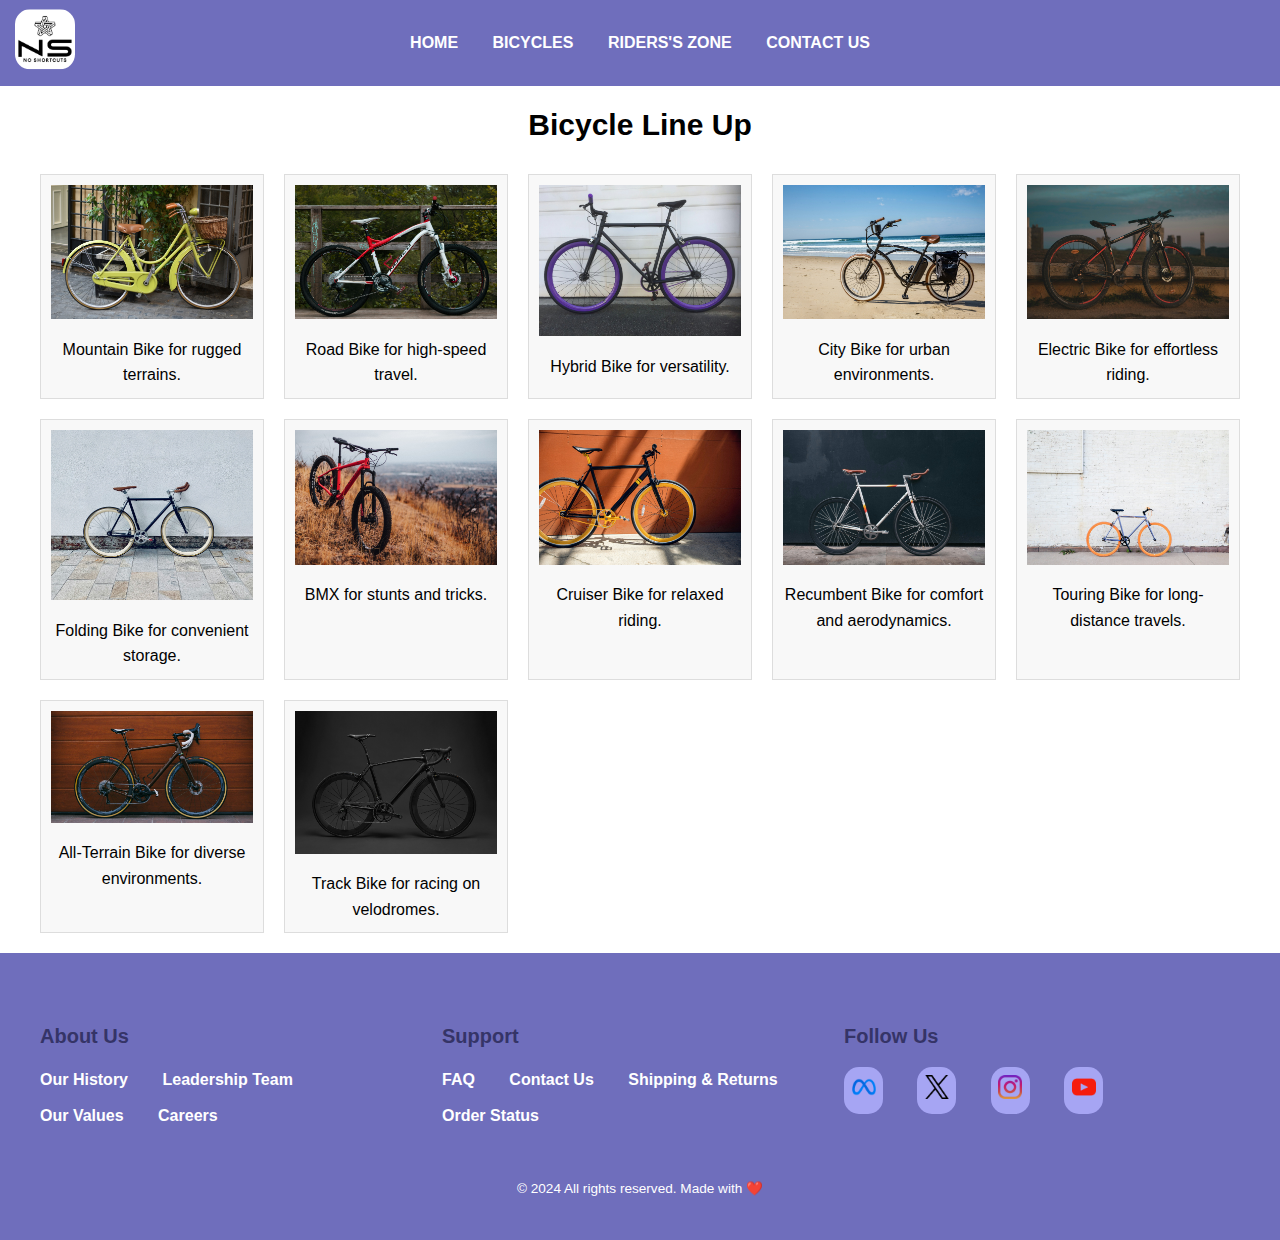
<file: WEB_PROJECT/WebPages/bicycles.html>
<!DOCTYPE html>
<html lang="en">

<head>
  <meta charset="UTF-8" />
  <meta name="viewport" content="width=device-width, initial-scale=1.0" />
  <title>Bicycles</title>
  <link rel="stylesheet" href="../CSS/styles.css" />
  <style>
    /* Default Styles */

    /* Reset default margin and padding */
    body,
    h1,
    h2,
    h3,
    p,
    ul {
      margin: 0;
      padding: 0;
    }

    /* Basic styling */
    body {
      font-family: Arial, sans-serif;
      line-height: 1.6;
    }

    .container {
      width: 80%;
      margin: auto;
    }

    .header {
      text-align: center;
      padding: 1rem 0;
    }

    .navbar {
      background-color: #333;
      overflow: hidden;
    }

    .navbar a {
      float: left;
      display: block;
      color: #f2f2f2;
      text-align: center;
      padding: 14px 16px;
      text-decoration: none;
    }

    .navbar a:hover {
      background-color: #ddd;
      color: black;
    }

    .bicycle-grid {
      display: grid;
      grid-template-columns: repeat(auto-fit, minmax(200px, 1fr));
      gap: 20px;
    }

    .bicycle {
      text-align: center;
    }

    .footer {
      text-align: center;
      padding: 1rem 0;
      background-color: #333;
      color: #f2f2f2;
    }

    .footer a {
      color: #f2f2f2;
    }

    /* Media Query for Mobile Devices */
    @media (max-width: 768px) {
      .container {
        width: 90%;
      }

      .header {
        font-size: 1.5rem;
      }

      .navbar {
        overflow: visible;
      }

      .navbar a {
        float: none;
        display: block;
        text-align: left;
      }

      .bicycle-grid {
        grid-template-columns: repeat(auto-fit, minmax(150px, 1fr));
        gap: 10px;
      }

      .footer {
        font-size: 0.8rem;
        padding-left: 0px;
      }
    }

    /* styles for headaer */
  </style>
</head>

<body></body>

</html>

<body>
  <header>
    <div class="symbol left">
      <a href="../index.html"><img src="../Images/noshortcuts.png" alt="" /></a>
    </div>
    <!-- Symbol added here -->
    <ul>
      <li class="nav-list"><a href="../index.html">HOME</a></li>
      <li class="nav-list"><a href="bicycles.html">BICYCLES</a></li>
      <li class="nav-list"><a href="riders.html">RIDERS'S ZONE</a></li>
      <li class="nav-list"><a href="contact.html">CONTACT US</a></li>
    </ul>
    <div class="symbol right"></div>
  </header>

  <!-- Bicycles Grid Section -->
  <h2 class="section-title">Bicycle Line Up</h2>

  <section class="bicycle-grid">
    <div class="bicycle">
      <img src="../Images/bike1.jpg" alt="Bicycle 1" />
      <p>Mountain Bike for rugged terrains.</p>
    </div>
    <div class="bicycle">
      <img src="../Images/bike2.jpg" alt="Bicycle 2" />
      <p>Road Bike for high-speed travel.</p>
    </div>
    <div class="bicycle">
      <img src="../Images/bike3.jpg" alt="Bicycle 3" />
      <p>Hybrid Bike for versatility.</p>
    </div>
    <div class="bicycle">
      <img src="../Images/bike4.jpg" alt="Bicycle 4" />
      <p>City Bike for urban environments.</p>
    </div>
    <div class="bicycle">
      <img src="../Images/bike5.jpg" alt="Bicycle 5" />
      <p>Electric Bike for effortless riding.</p>
    </div>
    <div class="bicycle">
      <img src="../Images/bike6.jpg" alt="Bicycle 6" />
      <p>Folding Bike for convenient storage.</p>
    </div>
    <div class="bicycle">
      <img src="../Images/bike7.jpg" alt="Bicycle 7" />
      <p>BMX for stunts and tricks.</p>
    </div>
    <div class="bicycle">
      <img src="../Images/bike8.jpg" alt="Bicycle 8" />
      <p>Cruiser Bike for relaxed riding.</p>
    </div>
    <div class="bicycle">
      <img src="../Images/bike9.jpg" alt="Bicycle 9" />
      <p>Recumbent Bike for comfort and aerodynamics.</p>
    </div>
    <div class="bicycle">
      <img src="../Images/bike10.jpg" alt="Bicycle 10" />
      <p>Touring Bike for long-distance travels.</p>
    </div>
    <div class="bicycle">
      <img src="../Images/bike11.jpg" alt="Bicycle 11" />
      <p>All-Terrain Bike for diverse environments.</p>
    </div>
    <div class="bicycle">
      <img src="../Images/bike12.jpg" alt="Bicycle 12" />
      <p>Track Bike for racing on velodromes.</p>
    </div>
  </section>

  <footer class="site-footer">
    <div class="footer-container">
      <div class="footer-row">
        <div class="footer-column">
          <h4>About Us</h4>
          <ul class="footer-links">
            <li><a href="#">Our History</a></li>
            <li><a href="#">Leadership Team</a></li>
            <li><a href="#">Our Values</a></li>
            <li><a href="#">Careers</a></li>
          </ul>
        </div>
        <div class="footer-column">
          <h4>Support</h4>
          <ul class="footer-links">
            <li><a href="#">FAQ</a></li>
            <li><a href="#">Contact Us</a></li>
            <li><a href="#">Shipping & Returns</a></li>
            <li><a href="#">Order Status</a></li>
          </ul>
        </div>
        <div class="footer-column">
          <h4>Follow Us</h4>
          <ul class="footer-social-links">
            <li>
              <a href="https://www.meta.com/ca/"><img src="../Images/meta.png" alt="Meta" /></a>
            </li>
            <li>
              <a href="https://twitter.com/"><img src="../Images/twitter.png" alt="Twitter" /></a>
            </li>
            <li>
              <a href="https://www.instagram.com/"><img src="../Images/instagram.png" alt="Instagram" /></a>
            </li>
            <li>
              <a href="https://www.youtube.com/"><img src="../Images/youtube.png" alt="YouTube" /></a>
            </li>
          </ul>
        </div>
      </div>
      <div class="footer-credits">
        &copy; 2024 All rights reserved. Made with ❤️
      </div>
    </div>
  </footer>
</body>
</file>
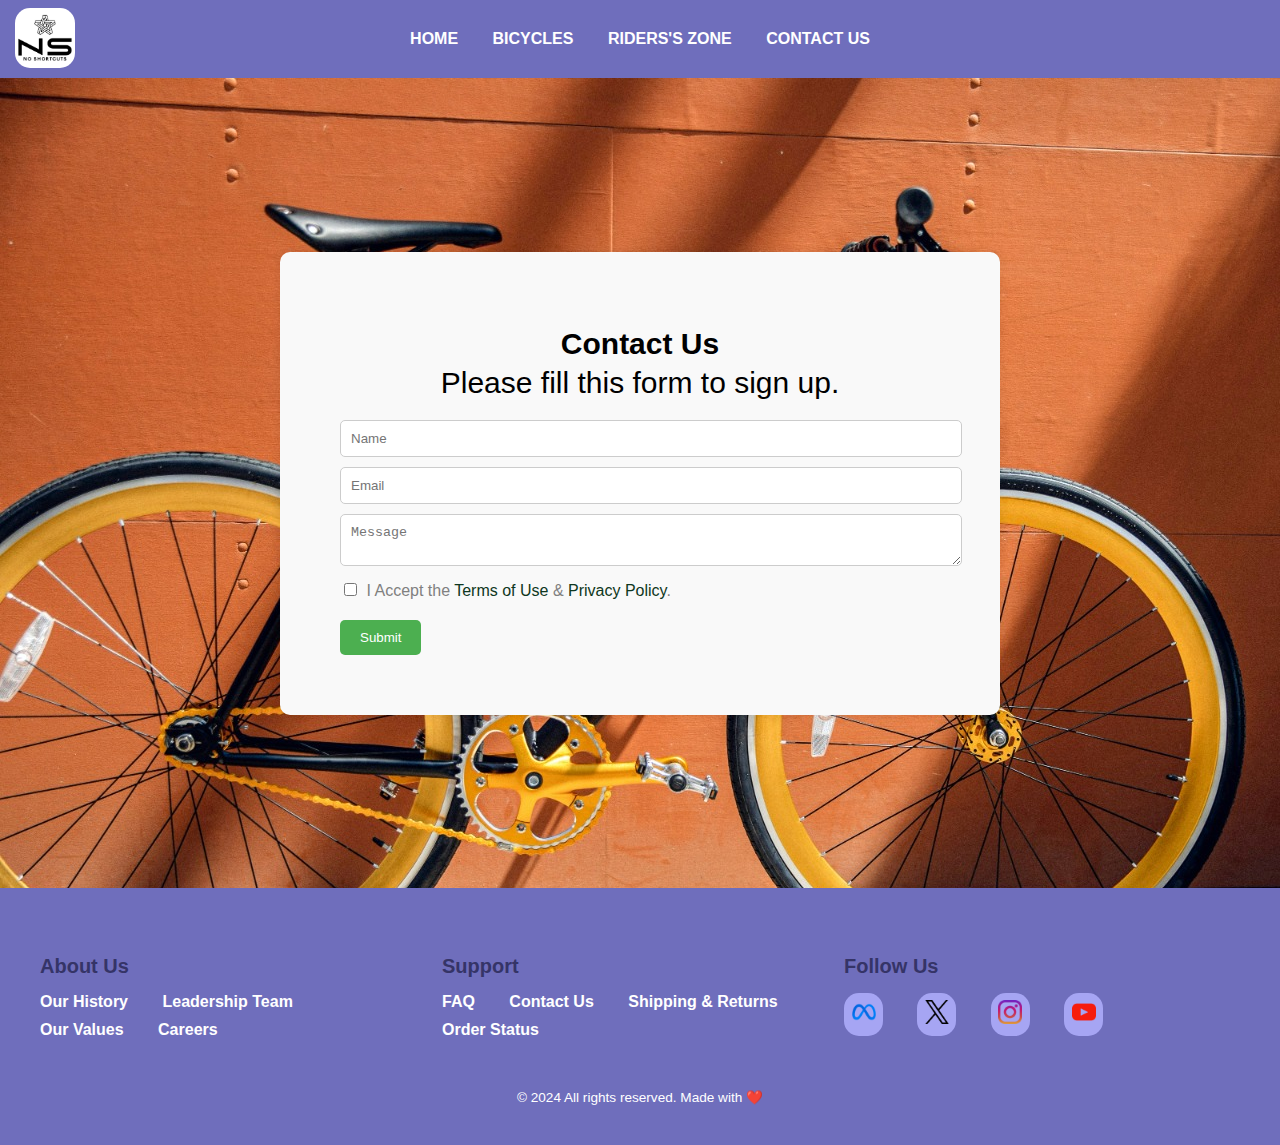
<file: WEB_PROJECT/WebPages/contact.html>
<!DOCTYPE html>
<html lang="en">
  <head>
    <meta charset="UTF-8" />
    <meta name="viewport" content="width=device-width, initial-scale=1.0" />
    <title>Bicycles</title>
    <link rel="stylesheet" href="../CSS/styles.css" />
  </head>

  <body>
    <header>
      <div class="symbol left">
        <a href="../index.html"
          ><img src="../Images/noshortcuts.png" alt=""
        /></a>
      </div>
      <!-- Symbol added here -->
      <ul>
        <li class="nav-list"><a href="../index.html">HOME</a></li>
        <li class="nav-list"><a href="bicycles.html">BICYCLES</a></li>
        <li class="nav-list"><a href="riders.html">RIDERS'S ZONE</a></li>
        <li class="nav-list"><a href="contact.html">CONTACT US</a></li>
      </ul>
      <div class="symbol right"></div>
    </header>

    <div class="wrapper">
      <form class="form">
        <h2 class="section-title">Contact Us</h2>
        <!-- <div class="pageTitle title">Sign Up</div> -->
        <div class="secondaryTitle title">
          Please fill this form to sign up.
        </div>
        <input type="text" class="name formEntry" placeholder="Name" required />
        <input type="email" class="email formEntry" placeholder="Email" required/>
        <textarea class="message formEntry" placeholder="Message"></textarea>
        <input type="checkbox" class="termsConditions" value="Term" />
        <label style="color: grey" for="terms">
          I Accept the <span style="color: #0e3721">Terms of Use</span> &
          <span style="color: #0e3721">Privacy Policy</span>.</label
        ><br />
        <button class="submit formEntry" onclick="thanks()">Submit</button>
      </form>
    </div>

    <footer class="site-footer">
      <div class="footer-container">
        <div class="footer-row">
          <div class="footer-column">
            <h4>About Us</h4>
            <ul class="footer-links">
              <li><a href="#">Our History</a></li>
              <li><a href="#">Leadership Team</a></li>
              <li><a href="#">Our Values</a></li>
              <li><a href="#">Careers</a></li>
            </ul>
          </div>
          <div class="footer-column">
            <h4>Support</h4>
            <ul class="footer-links">
              <li><a href="#">FAQ</a></li>
              <li><a href="#">Contact Us</a></li>
              <li><a href="#">Shipping & Returns</a></li>
              <li><a href="#">Order Status</a></li>
            </ul>
          </div>
          <div class="footer-column">
            <h4>Follow Us</h4>
            <ul class="footer-social-links">
              <li>
                <a href="https://www.meta.com/ca/"
                  ><img src="../Images/meta.png" alt="Meta"
                /></a>
              </li>
              <li>
                <a href="https://twitter.com/"
                  ><img src="../Images/twitter.png" alt="Twitter"
                /></a>
              </li>
              <li>
                <a href="https://www.instagram.com/"
                  ><img src="../Images/instagram.png" alt="Instagram"
                /></a>
              </li>
              <li>
                <a href="https://www.youtube.com/"
                  ><img src="../Images/youtube.png" alt="YouTube"
                /></a>
              </li>
            </ul>
          </div>
        </div>
        <div class="footer-credits">
          &copy; 2024 All rights reserved. Made with ❤️
        </div>
      </div>
    </footer>
  </body>
</html>
</file>
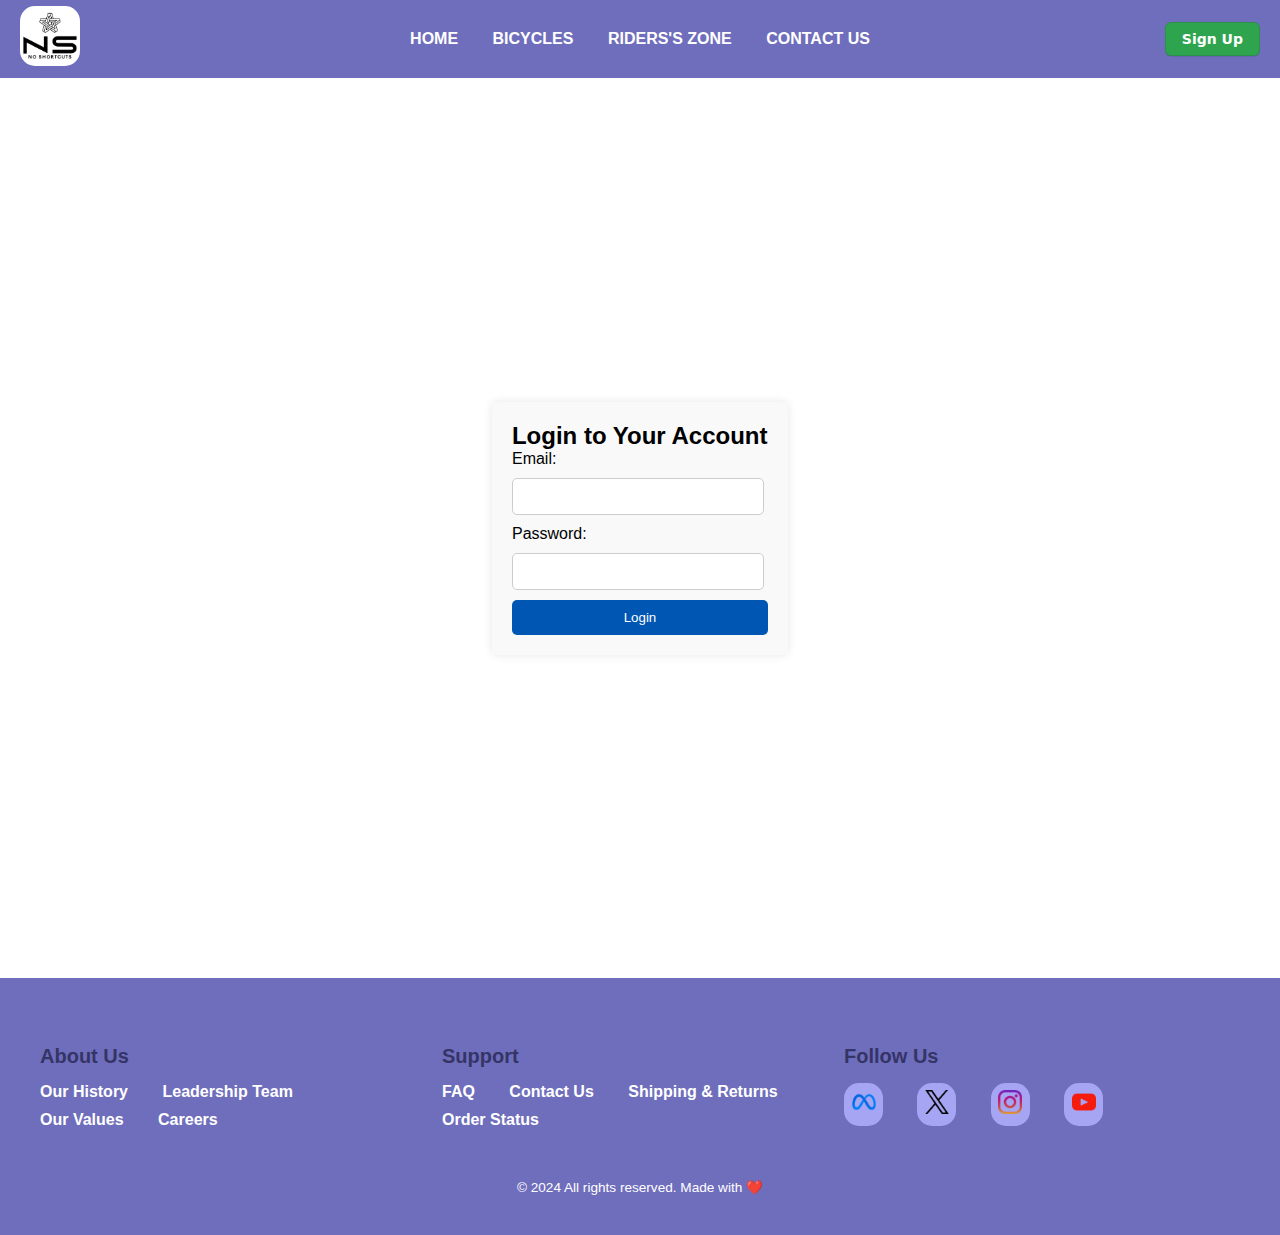
<file: WEB_PROJECT/WebPages/login.html>
<!DOCTYPE html>
<html lang="en">
  <head>
    <meta charset="UTF-8" />
    <meta name="viewport" content="width=device-width, initial-scale=1.0" />
    <link rel="stylesheet" href="../CSS/styles.css" />
    <title>Login Page</title>
    <style>
      ul {
        list-style-type: none;
        padding: 0;
        margin: 0;
      }

      li {
        display: inline-block;
        margin-right: 30px;
        transition: color 0.3s;
        font-weight: bold;
      }

      li:last-child {
        margin-right: 0;
      }

      a:hover {
        color: #080808;
      }

      .symbol {
        position: absolute;
        font-size: 24px;
      }

      .symbol.left {
        left: 20px;
        top: 50%;
        transform: translateY(-50%);
      }

      .symbol.right {
        right: 20px;
        top: 50%;
        transform: translateY(-50%);
        cursor: pointer;
      }
      main section {
        display: flex;
        justify-content: center;
        align-items: center;
        height: 100vh;
      }

      a {
        color: inherit;
        color: #ffffff;
        text-decoration: none;
      }

      main {
        flex: 1;
        z-index: -1;
        display: flex;
        justify-content: center;
        align-items: center;
      }

      .login-container {
        width: 100%;
        max-width: 400px;
        padding: 20px;
        background-color: #f9f9f9;
        border-radius: 5px;
        box-shadow: 0 0 10px rgba(0, 0, 0, 0.1);
      }

      .login-form label {
        display: block;
      }

      .login-form input {
        width: 90%;
        padding: 10px;
        margin: 10px 0;
        border-radius: 5px;
        border: 1px solid #ccc;
      }

      .login-form button {
        width: 100%;
        padding: 10px;
        background-color: #0056b3;
        color: white;
        border: none;
        border-radius: 5px;
        cursor: pointer;
      }

      .login-form button:hover {
        background-color: #004494;
      }
    </style>
  </head>

  <body>
    <header>
      <div class="symbol left">
        <a href="../index.html"
          ><img src="../Images/noshortcuts.png" alt=""
        /></a>
      </div>
      <!-- Symbol added here -->
      <ul>
        <li class="nav-list"><a href="#">HOME</a></li>
        <li class="nav-list"><a href="#">BICYCLES</a></li>
        <li class="nav-list"><a href="#">RIDERS'S ZONE</a></li>
        <li class="nav-list"><a href="#">CONTACT US</a></li>
      </ul>
      <div class="symbol right" onclick="toggleDropdown()">
        <button class="button-3">
          <a href="signup.html">Sign Up</a>
        </button>
      </div>
    </header>
    <main>
      <section>
        <div class="login-container">
          <h2>Login to Your Account</h2>
          <form class="login-form">
            <label for="email">Email:</label>
            <input type="email" id="email" name="email" required />

            <label for="password">Password:</label>
            <input type="password" id="password" name="password" required />

            <button type="submit">Login</button>
          </form>
        </div>
      </section>
    </main>

    <footer class="site-footer">
      <div class="footer-container">
        <div class="footer-row">
          <div class="footer-column">
            <h4>About Us</h4>
            <ul class="footer-links">
              <li><a href="#">Our History</a></li>
              <li><a href="#">Leadership Team</a></li>
              <li><a href="#">Our Values</a></li>
              <li><a href="#">Careers</a></li>
            </ul>
          </div>
          <div class="footer-column">
            <h4>Support</h4>
            <ul class="footer-links">
              <li><a href="#">FAQ</a></li>
              <li><a href="#">Contact Us</a></li>
              <li><a href="#">Shipping & Returns</a></li>
              <li><a href="#">Order Status</a></li>
            </ul>
          </div>
          <div class="footer-column">
            <h4>Follow Us</h4>
            <ul class="footer-social-links">
              <li>
                <a href="https://www.meta.com/ca/"
                  ><img src="../Images/meta.png" alt="Meta"
                /></a>
              </li>
              <li>
                <a href="https://twitter.com/"
                  ><img src="../Images/twitter.png" alt="Twitter"
                /></a>
              </li>
              <li>
                <a href="https://www.instagram.com/"
                  ><img src="../Images/instagram.png" alt="Instagram"
                /></a>
              </li>
              <li>
                <a href="https://www.youtube.com/"
                  ><img src="../Images/youtube.png" alt="YouTube"
                /></a>
              </li>
            </ul>
          </div>
        </div>
        <div class="footer-credits">
          &copy; 2024 All rights reserved. Made with ❤️
        </div>
      </div>
    </footer>
    <script src="../JS/script.js"></script>
  </body>
</html>
</file>
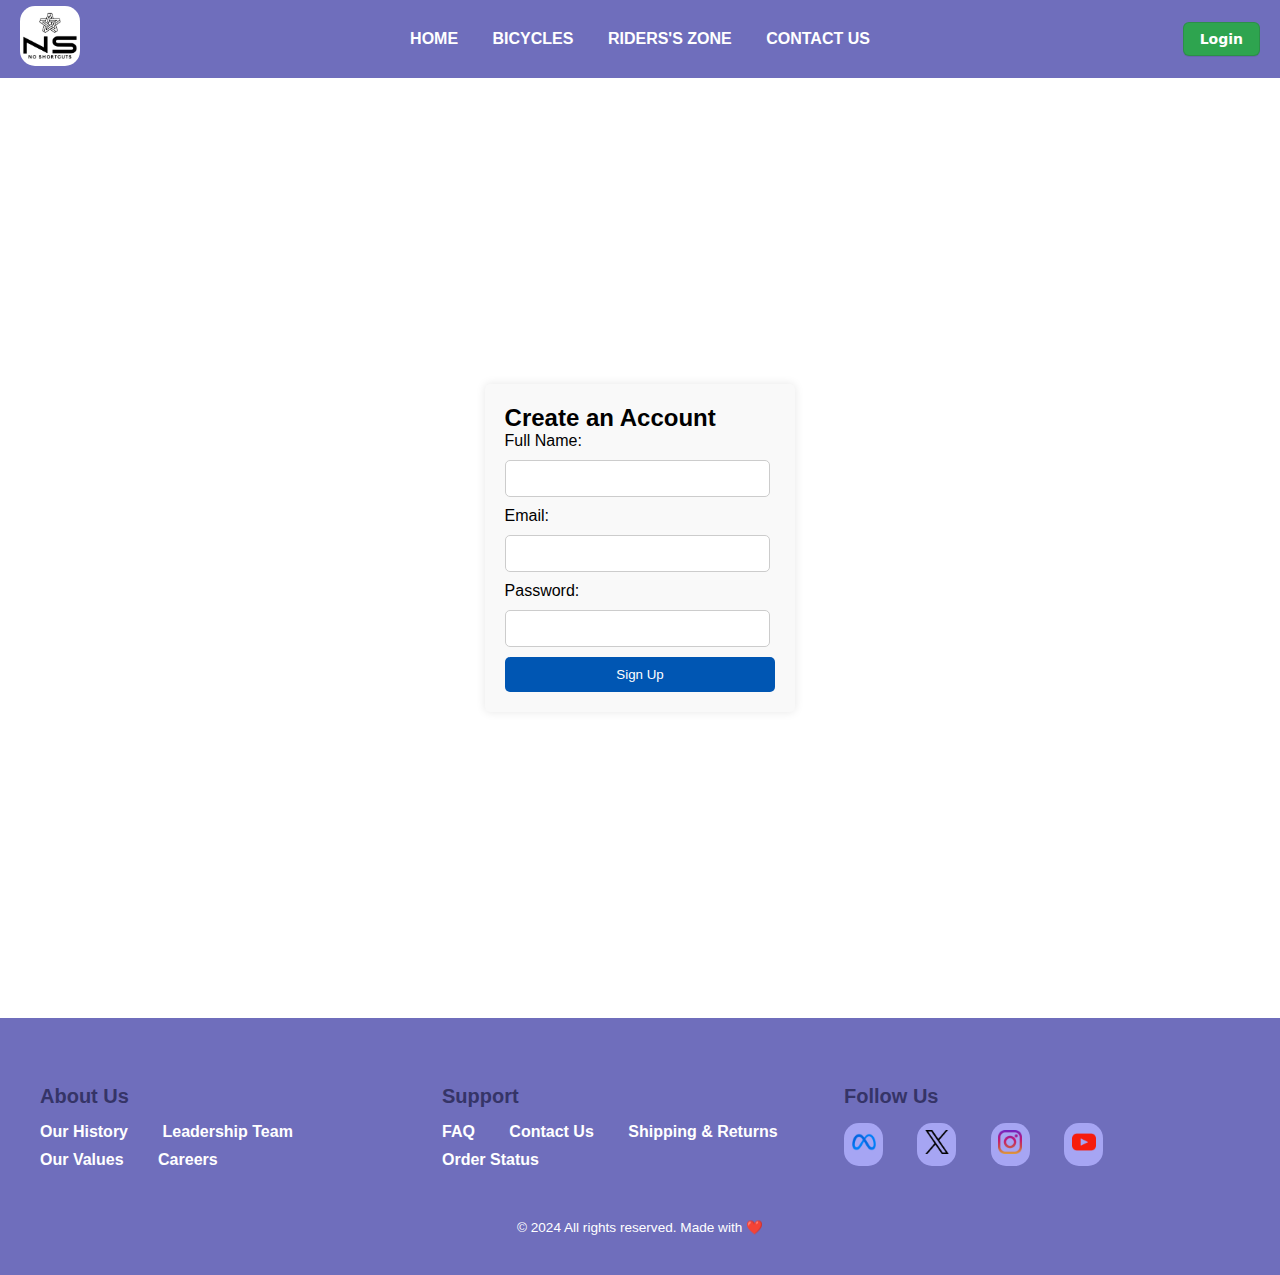
<file: WEB_PROJECT/WebPages/signup.html>
<!DOCTYPE html>
<html lang="en">
  <head>
    <meta charset="UTF-8" />
    <meta name="viewport" content="width=device-width, initial-scale=1.0" />
    <link rel="stylesheet" href="../CSS/styles.css" />
    <title>Sign Up Page</title>
    <style>
      ul {
        list-style-type: none;
        padding: 0;
        margin: 0;
      }

      li {
        display: inline-block;
        margin-right: 30px;
        transition: color 0.3s;
        font-weight: bold;
      }

      li:last-child {
        margin-right: 0;
      }

      a:hover {
        color: #000000;
      }

      .symbol {
        position: absolute;
        font-size: 24px;
      }

      .symbol.left {
        left: 20px;
        top: 50%;
        transform: translateY(-50%);
      }

      .symbol.right {
        right: 20px;
        top: 50%;
        transform: translateY(-50%);
        cursor: pointer;
      }

      main section {
        display: flex;
        justify-content: center;
        align-items: center;
        height: 100vh;
        padding: 20px;
      }

      a {
        color: inherit;
        color: #ffffff;
        text-decoration: none;
      }

      main {
        flex: 1;
        z-index: -1;
        display: flex;
        justify-content: center;
        align-items: center;
      }

      .signup-container {
        width: 100%;
        padding: 20px;
        background-color: #f9f9f9;
        border-radius: 5px;
        box-shadow: 0 0 10px rgba(0, 0, 0, 0.1);
      }

      .signup-form label {
        display: block;
      }

      .signup-form input {
        width: 90%;
        padding: 10px;
        margin: 10px 0;
        border-radius: 5px;
        border: 1px solid #ccc;
      }

      .signup-form button {
        width: 100%;
        padding: 10px;
        background-color: #0056b3;
        color: white;
        border: none;
        border-radius: 5px;
        cursor: pointer;
      }

      .signup-form button:hover {
        background-color: #004494;
      }
    </style>
  </head>

  <body>
    <header>
      <div class="symbol left">
        <a href="../index.html"
          ><img src="../Images/noshortcuts.png" alt=""
        /></a>
      </div>
      <!-- Symbol added here -->
      <ul>
        <li class="nav-list"><a href="#">HOME</a></li>
        <li class="nav-list"><a href="#">BICYCLES</a></li>
        <li class="nav-list"><a href="#">RIDERS'S ZONE</a></li>
        <li class="nav-list"><a href="#">CONTACT US</a></li>
      </ul>
      <div class="symbol right" onclick="toggleDropdown()">
        <button class="button-3">
          <a href="login.html">Login</a>
        </button>
      </div>
    </header>

    <main>
      <section>
        <div class="signup-container">
          <h2>Create an Account</h2>
          <form class="signup-form">
            <label for="fullname">Full Name:</label>
            <input type="text" id="fullname" name="fullname" required />

            <label for="email">Email:</label>
            <input type="email" id="email" name="email" required />

            <label for="password">Password:</label>
            <input type="password" id="password" name="password" required />

            <button type="submit">Sign Up</button>
          </form>
        </div>
      </section>
    </main>

    <footer class="site-footer">
      <div class="footer-container">
        <div class="footer-row">
          <div class="footer-column">
            <h4>About Us</h4>
            <ul class="footer-links">
              <li><a href="#">Our History</a></li>
              <li><a href="#">Leadership Team</a></li>
              <li><a href="#">Our Values</a></li>
              <li><a href="#">Careers</a></li>
            </ul>
          </div>
          <div class="footer-column">
            <h4>Support</h4>
            <ul class="footer-links">
              <li><a href="#">FAQ</a></li>
              <li><a href="#">Contact Us</a></li>
              <li><a href="#">Shipping & Returns</a></li>
              <li><a href="#">Order Status</a></li>
            </ul>
          </div>
          <div class="footer-column">
            <h4>Follow Us</h4>
            <ul class="footer-social-links">
              <li>
                <a href="https://www.meta.com/ca/"
                  ><img src="../Images/meta.png" alt="Meta"
                /></a>
              </li>
              <li>
                <a href="https://twitter.com/"
                  ><img src="../Images/twitter.png" alt="Twitter"
                /></a>
              </li>
              <li>
                <a href="https://www.instagram.com/"
                  ><img src="../Images/instagram.png" alt="Instagram"
                /></a>
              </li>
              <li>
                <a href="https://www.youtube.com/"
                  ><img src="../Images/youtube.png" alt="YouTube"
                /></a>
              </li>
            </ul>
          </div>
        </div>
        <div class="footer-credits">
          &copy; 2024 All rights reserved. Made with ❤️
        </div>
      </div>
    </footer>
  </body>
</html>
</file>
<file: WEB_PROJECT/CSS/styles.css>
/* CSS for styling the header */
    header {
      background-color: #6f6ebc;
      color: #ffffff;
      padding: 30px 20px;
      text-align: center;
      position: relative;
    }

    header img {
      height: 60px;
      width: 60px;
      border-radius: 15px;
    }

    ul {
      list-style-type: none;
      padding: 0;
      margin: 0;
    }

    h2 {
      margin-top: 0;
      margin-bottom: 0;
    }

    li {
      display: inline-block;
      margin-right: 30px;
      transition: color 0.3s;
      font-weight: 600;
    }

    li:last-child {
      margin-right: 0;
    }

    /* Login/Sign Up Btn CSS */
    .button-3 {
      appearance: none;
      background-color: #2ea44f;
      border: 1px solid rgba(27, 31, 35, .15);
      border-radius: 6px;
      box-shadow: rgba(27, 31, 35, .1) 0 1px 0;
      box-sizing: border-box;
      color: #fff;
      cursor: pointer;
      display: inline-block;
      font-family: -apple-system, system-ui, "Segoe UI", Helvetica, Arial, sans-serif, "Apple Color Emoji", "Segoe UI Emoji";
      font-size: 14px;
      font-weight: 600;
      line-height: 20px;
      padding: 6px 16px;
      position: relative;
      text-align: center;
      text-decoration: none;
      user-select: none;
      -webkit-user-select: none;
      touch-action: manipulation;
      vertical-align: middle;
      white-space: nowrap;
    }

    .button-3:focus:not(:focus-visible):not(.focus-visible) {
      box-shadow: none;
      outline: none;
    }

    .button-3:hover {
      background-color: #2c974b;
    }

    .button-3:focus {
      box-shadow: rgba(46, 164, 79, .4) 0 0 0 3px;
      outline: none;
    }

    .button-3:disabled {
      background-color: #94d3a2;
      border-color: rgba(27, 31, 35, .1);
      color: rgba(255, 255, 255, .8);
      cursor: default;
    }

    .button-3:active {
      background-color: #298e46;
      box-shadow: rgba(20, 70, 32, .2) 0 1px 0 inset;
    }

    .button-3 a:hover {
      color: #185329;
    }


    .nav-list a:hover {
      color: #353467;
    }

    .symbol {
      position: absolute;
      font-size: 24px;
    }

    .symbol.left {
      left: 15px;
      top: 53%;
      transform: translateY(-50%);
    }

    .symbol.right {
      right: 20px;
      top: 50%;
      transform: translateY(-50%);
      cursor: pointer;
    }

    a {
      color: inherit;
      color: #ffffff;
      text-decoration: none;
    }

    /* CSS for styling the carousel */
    .carousel-container {
      position: relative;
      height: 90vh;
      z-index: -1;
      overflow: hidden;
      margin-bottom: 20px;
    }

    .carousel-slides {
      display: flex;
      transition: transform 0.5s ease-in-out;

    }

    .carousel-slide {
      width: 100%;
      flex-shrink: 0;
    }

    .carousel-slide img {
      width: 100%;
      height: 100%;
      object-fit: cover;
      object-position: bottom;
    }

    .carousel-button {
      position: absolute;
      top: 50%;
      transform: translateY(-50%);
      color: white;
      font-size: 24px;
      padding: 10px;
      cursor: pointer;
      opacity: 0.5;
      transition: opacity 0.3s ease;
    }

    .carousel-button:hover {
      opacity: 1;
    }

    .carousel-button.prev {
      left: 10px;
    }

    .carousel-button.next {
      right: 10px;
    }

    .carousel-dots {
      position: absolute;
      bottom: 10px;
      left: 50%;
      transform: translateX(-50%);
      display: flex;
    }

    .carousel-dot {
      margin: 0 5px;
      width: 10px;
      height: 10px;
      border-radius: 50%;
      background-color: #ccc;
      cursor: pointer;
      transition: background-color 0.3s ease;
    }

    .carousel-dot.active {
      background-color: #000;
    }

    /* CSS for styling the footer */
    .site-footer {
      background-color: #6f6ebc;
      color: rgb(255, 255, 255);
      padding: 40px 0;
    }

    .footer-container {
      max-width: 1200px;
      margin: auto;
      padding: 0 20px;
    }

    .footer-row {
      display: flex;
      flex-wrap: wrap;
      justify-content: space-between;
    }

    .footer-column {
      width: 33%;
      min-width: 200px;
      margin-bottom: 20px;
    }

    .footer-column h4 {
      margin-bottom: 15px;
      font-size: 20px;
      color: #353467
    }

    .footer-links,
    .footer-social-links {
      list-style: none;
      padding: 0;
      margin: 0;
    }

    .footer-links li,
    .footer-social-links li {
      margin-bottom: 10px;
    }

    .footer-links li:last-child,
    .footer-social-links li:last-child {
      margin-bottom: 0;
    }

    .footer-links a,
    .footer-social-links a {
      color: rgb(255, 255, 255);
      text-decoration: none;
      transition: color 0.3s ease;
    }

    .footer-social-links li {
      border-radius: 15px;
      padding: 7.5px;
      background-color: #a6a5f3;
    }

    .footer-links a:hover,
    .footer-social-links a:hover {
      color: #353467;
    }

    .footer-social-links img {
      width: 24px;
      height: 24px;
    }

    .footer-credits {
      text-align: center;
      margin-top: 20px;
      font-size: 0.85rem;
    }


    /* for category section */
    body {
      font-family: Arial, sans-serif;
      margin: 0;
      padding: 0;
      box-sizing: border-box;
    }

    .category-rider {
      max-width: 1300px;
      margin: auto;
      padding: 20px;
      margin-bottom: 5px;
    }

    .category-sections {
      max-width: 1300px;
      margin: auto;
      padding: 20px;
      display: flex;
      justify-content: space-between;
      flex-wrap: wrap;
    }

    .category {
      width: 25%;
      margin-bottom: 20px;
      text-align: justify;
      padding: 35px;
      border-radius: 10px;
      background-color: #a6a5f3;
    }

    h3 {
      font-size: 20px;
    }

    .category img {
      width: 100%;
      height: 70%;
      border-radius: 10px;
    }

    /* our services section */
    .section-header {
      text-align: center;
    }

    .section-title {
      font-size: 30px;
      margin-top: 15px;
      margin-bottom: 5px;
      text-align: center
    }

    .section-content {
      max-width: 1200px;
      margin: auto;
      padding: 20px;
      display: flex;
      justify-content: space-around;
      flex-wrap: wrap;
    }

    .service {
      width: 40%;
      text-align: justify;
      background-color: #a6a5f3;
      padding: 35px;
      border-radius: 15px;
    }

    .service img {
      width: 100%;
      height: 70%;
      border-radius: 10px;
      margin-bottom: 10px;
    }

    .service h3 {
      font-size: 18px;
      font-weight: bold;
    }

    /* Contact Us */
    /* CSS for styling the contact form */

    .wrapper {
      display: flex;
      justify-content: center;
      align-items: center;
      height: 90vh;
      background-image: url(../Images/bike8.jpg);
    }

    .form {
      background-color: #f9f9f9;
      border-radius: 10px;
      padding: 60px;
      max-width: 600px;
      width: 100%;
      box-shadow: 0px 0px 10px rgba(0, 0, 0, 0.1);
    }

    .title {
      text-align: center;
      margin-bottom: 20px;
    }

    .name,
    .email,
    .message {
      width: 100%;
      padding: 10px;
      margin-bottom: 10px;
      border: 1px solid #ccc;
      border-radius: 5px;
    }

    .termsConditions {
      margin-right: 5px;
    }

    .secondaryTitle.title {
      font-size: 30px;
    }

    .submit {
      background-color: #4caf50;
      color: white;
      border: none;
      padding: 10px 20px;
      margin-top: 20px;
      border-radius: 5px;
      cursor: pointer;
      transition: background-color 0.3s ease;
    }

    .submit:hover {
      background-color: #45a049;
    }

    /* Bicycles CSS */
    .bicycle-grid {
      display: grid;
      grid-template-columns: repeat(3, 1fr);
      gap: 20px;
      padding: 20px;
      max-width: 1200px;
      margin: auto;
    }

    .bicycle {
      background-color: #f8f8f8;
      border: 1px solid #ddd;
      padding: 10px;
      text-align: center;
    }

    .bicycle img {
      width: 100%;
      height: auto;
      max-height: 200px;
      object-fit: cover;
    }

    .bicycle p {
      margin-top: 10px;
    }

    /* Add mobile media query */
    @media only screen and (max-width: 768px) {
      header {
        padding: 20px 10px;
      }

      header img {
        height: 40px;
        width: 40px;
      }

      ul {
        font-size: 14px;
      }
      
      li {
        margin-right: 15px;
      }

      .button-3 {
        font-size: 12px;
        padding: 6px 12px;
      }

      .carousel-container {
        height: 45vh;
      }

      .section-title {
        font-size: 24px;
      }

      .category {
        width: 100%;
      }

      .section-title {
        font-size: 30px;
      }

      .service {
        width: 90%;
        margin-top: 20px;
      }


      .footer-row {
        margin: auto;
        display: block;
        width: 50%;
      }

      .footer-column {
        width: 80%;
      }

      .symbol.right{
        display: none;
      }
      
    }

    .desc{
      text-align: justify;
    }
    .blog{
      display: flex;
      justify-content: space-around;
    }
    .blog_desc{
      text-align: justify;
    }
    .event_card{
      background: #a6a5f3;
      border-radius: 15px;
      padding: 20px;
      margin-top: 20px;
    }
    .blog_contain{
      padding: 20px;
      border-radius: 15px;
      margin: 10px;
      background-color: #a6a5f3;
    }
</file>
